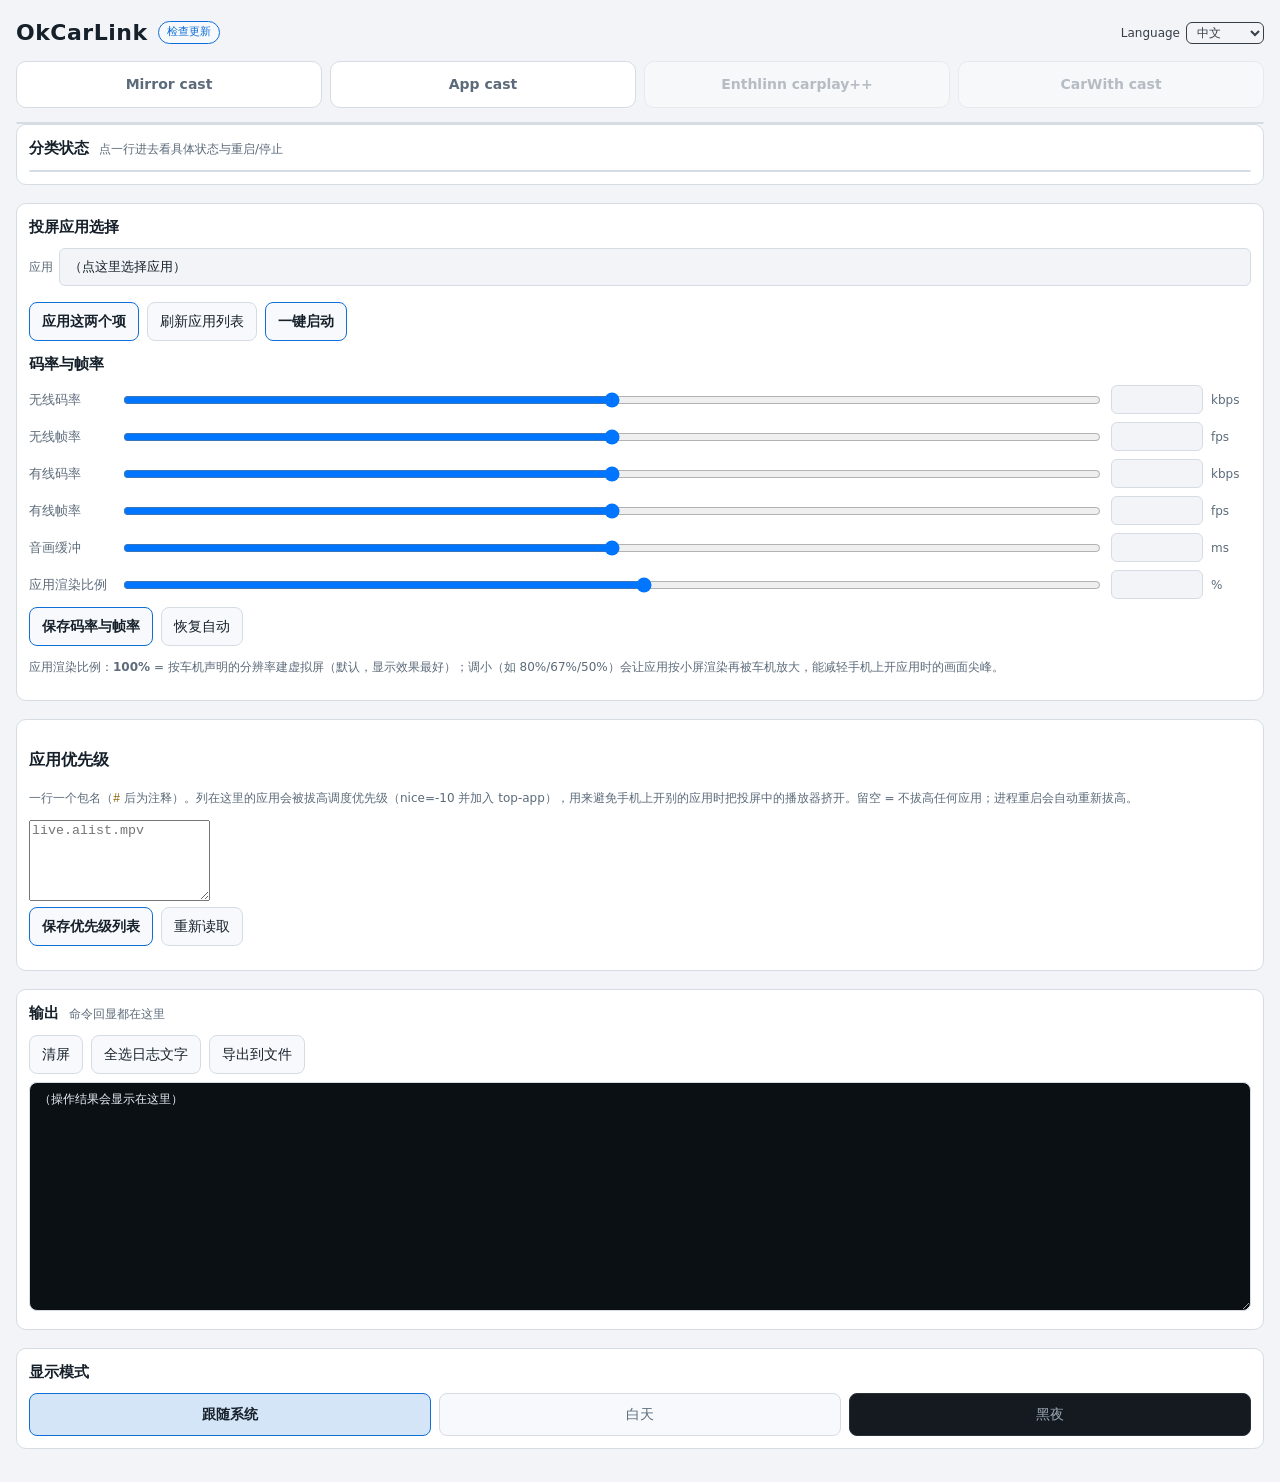
<file: module/panel/index.html>
<!doctype html>
<!-- 面板前门：直接跳到 KernelSU 那套 WebUI（同一份 webroot/，两边界面完全一致）。
     由 okcar-port-panel 启动的 httpd 文档根就是 webroot，所以正常访问 / 时其实看到的是
     webroot/index.html；这个页面只在把文档根指到模块目录时（-h <模块目录>）才用到。 -->
<html lang="zh-CN"><head><meta charset="utf-8">
<meta name="viewport" content="width=device-width,initial-scale=1">
<title>OkCarLink</title>
<script>
  var t = new URLSearchParams(location.search).get('token') || '';
  location.replace('../webroot/' + (t ? '?token=' + encodeURIComponent(t) : ''));
</script></head>
<body style="background:#0f1318;color:#e8eef4;font:15px system-ui;padding:16px">
正在打开 OkCarLink 控制面板…（若没有自动跳转，请访问 <code>../webroot/</code>）
</body></html>
</file>
<file: module/webroot/style.css>
/*
 * OkCarLink module WebUI styles.
 *
 * Two palettes, switched by data-theme on <html> (app.js resolves 跟随系统 into one of them).
 * The rule from the old page is kept: a row is one capability, so its live value and its switch sit
 * on the same line — a status table at the top with the switches far below made nothing readable
 * against the control it belonged to.
 */

:root,
[data-theme="night"] {
  color-scheme: dark;
  --bg: #0f1317;
  --panel: #171d23;
  --panel2: #141a20;
  --line: #26313a;
  --text: #e6edf3;
  --dim: #9aa7b4;
  --accent: #4aa8ff;
  --ok: #35d07f;
  --bad: #ff6b6b;
  --warn: #ffd479;
  --input: #0f141a;
}

[data-theme="day"] {
  color-scheme: light;
  --bg: #f2f4f7;
  --panel: #ffffff;
  --panel2: #f7f9fc;
  --line: #d5dce4;
  --text: #16202a;
  --dim: #5c6b7a;
  --accent: #0f6fd6;
  --ok: #0a8f4d;
  --bad: #c62828;
  --warn: #8a6100;
  --input: #ffffff;
}

* { box-sizing: border-box; }

body {
  margin: 0;
  padding: 16px;
  background: var(--bg);
  color: var(--text);
  font: 14px/1.5 system-ui, -apple-system, "Noto Sans CJK SC", sans-serif;
}

.titlebar { display: flex; align-items: center; gap: 10px; }
/* 语言选择器固定在标题栏右上角。 */
.titlebar .lang { margin-left: auto; display: inline-flex; align-items: center; gap: 6px;
  font-size: 12px; opacity: .85; }
.titlebar .lang select { background: transparent; color: inherit; border: 1px solid currentColor;
  border-radius: 6px; padding: 2px 6px; font: inherit; font-size: 12px; }
.titlebar h1 { margin: 0; font-size: 22px; letter-spacing: 0.5px; }
.pill {
  padding: 2px 8px;
  border: 1px solid var(--accent);
  border-radius: 999px;
  color: var(--accent);
  font-size: 11px;
}

/* ---------------------------------------------------------------- mode select */
.modes {
  display: flex;
  gap: 8px;
  margin: 12px 0 14px;
}
.mode {
  flex: 1 1 0;
  padding: 12px 6px;
  border: 1px solid var(--line);
  border-radius: 10px;
  background: var(--panel);
  color: var(--dim);
  font: inherit;
  font-weight: 600;
  text-align: center;
}
.mode:disabled { opacity: 0.4; }
.mode.active {
  border-color: var(--accent);
  background: color-mix(in srgb, var(--accent) 22%, var(--panel));
  color: var(--text);
  box-shadow: inset 0 0 0 1px var(--accent);
}

/* ---------------------------------------------------------------- status lines */
.line {
  display: flex;
  justify-content: space-between;
  align-items: center;
  padding: 7px 10px;
  margin-bottom: 4px;
  border: 1px solid var(--line);
  border-radius: 8px;
  background: var(--panel);
}
.line .k { color: var(--dim); }
.line .v { font-weight: 700; }
.v.ok { color: var(--ok); }
.v.bad { color: var(--bad); }
.v.warn { color: var(--warn); }
.v.dim { color: var(--dim); font-weight: 400; }

.banner {
  padding: 10px 12px;
  margin: 10px 0;
  border: 1px solid var(--warn);
  border-radius: 8px;
  background: color-mix(in srgb, var(--warn) 14%, var(--panel));
  color: var(--warn);
}
.hidden { display: none !important; }

section {
  margin-bottom: 18px;
  padding: 12px;
  border: 1px solid var(--line);
  border-radius: 10px;
  background: var(--panel);
}
h2 {
  display: flex;
  align-items: baseline;
  gap: 10px;
  margin: 0 0 10px;
  font-size: 15px;
}
.hint { color: var(--dim); font-size: 12px; font-weight: 400; }

.row { display: flex; flex-wrap: wrap; gap: 8px; margin-bottom: 8px; }

button {
  padding: 8px 12px;
  border: 1px solid var(--line);
  border-radius: 8px;
  background: var(--panel2);
  color: var(--text);
  font: inherit;
}
button:hover { border-color: var(--accent); }
button:disabled { opacity: 0.5; }
button.primary { border-color: var(--accent); font-weight: 600; }
button.danger { border-color: var(--bad); color: var(--bad); }

input[type="text"], select {
  padding: 8px 10px;
  border: 1px solid var(--line);
  border-radius: 8px;
  background: var(--input);
  color: var(--text);
  font: inherit;
}
.field { display: flex; align-items: center; gap: 6px; flex: 1 1 220px; }
.field-label { color: var(--dim); font-size: 12px; white-space: nowrap; }
.field select { flex: 1 1 auto; min-width: 0; }

/* ---------------------------------------------------------------- category rows */
.cats { border: 1px solid var(--line); border-radius: 8px; overflow: hidden; }
.cat {
  display: flex;
  align-items: center;
  gap: 8px;
  padding: 9px 10px;
  border-bottom: 1px solid var(--line);
  background: var(--panel2);
}
.cat:last-child { border-bottom: 0; }
.cat .cat-main {
  display: flex;
  align-items: baseline;
  gap: 10px;
  flex: 1 1 auto;
  min-width: 0;
  cursor: pointer;
}
.cat .cat-name { font-weight: 600; white-space: nowrap; }
.cat .cat-val { font-size: 12px; word-break: break-all; }
.cat .cat-val.ok { color: var(--ok); font-weight: 700; }
.cat .cat-val.bad { color: var(--bad); }
.cat .cat-val.warn { color: var(--warn); }
.cat .chev { color: var(--dim); font-size: 12px; }
.cat.open { box-shadow: inset 3px 0 0 var(--accent); }

/* Toggle switch: the only switch shape in this page (left/right sliding). */
.sw { position: relative; display: inline-block; width: 46px; height: 26px; flex: 0 0 auto; }
.sw input { position: absolute; opacity: 0; width: 0; height: 0; }
.sw .track {
  position: absolute;
  inset: 0;
  border-radius: 999px;
  background: color-mix(in srgb, var(--dim) 45%, transparent);
  transition: background 0.15s;
}
.sw .knob {
  position: absolute;
  top: 3px;
  left: 3px;
  width: 20px;
  height: 20px;
  border-radius: 50%;
  background: #fff;
  transition: transform 0.15s;
}
.sw input:checked + .track { background: var(--ok); }
.sw input:checked + .track .knob { transform: translateX(20px); }
.sw input:disabled + .track { opacity: 0.5; }
.sw-label { color: var(--dim); font-size: 12px; white-space: nowrap; }

.detail {
  margin-top: 10px;
  padding: 10px;
  border: 1px solid var(--accent);
  border-radius: 8px;
  background: var(--panel2);
}
.detail h3 { margin: 0 0 8px; font-size: 14px; }
.detail .raw {
  margin: 0 0 10px;
  padding: 8px;
  border: 1px solid var(--line);
  border-radius: 6px;
  background: var(--input);
  color: var(--text);
  font: 12px/1.45 ui-monospace, Menlo, monospace;
  white-space: pre-wrap;
  word-break: break-all;
  max-height: 30vh;
  overflow: auto;
}
.detail .warnbox {
  margin: 0 0 10px;
  padding: 8px 10px;
  border: 1px solid var(--warn);
  border-radius: 6px;
  color: var(--warn);
  font-size: 12px;
}

/* ---------------------------------------------------------------- theme segment */
.seg { display: flex; gap: 8px; }
.seg-item {
  flex: 1 1 0;
  padding: 10px 6px;
  border: 1px solid var(--line);
  border-radius: 8px;
  background: var(--panel2);
  color: var(--dim);
}
.seg-item.active {
  border-color: var(--accent);
  color: var(--text);
  background: color-mix(in srgb, var(--accent) 18%, var(--panel));
  font-weight: 600;
}

pre#out {
  max-height: 42vh;
  margin: 4px 0 0;
  padding: 10px;
  overflow: auto;
  border: 1px solid var(--line);
  border-radius: 8px;
  background: var(--input);
  color: var(--text);
  font: 12px/1.45 ui-monospace, "Cascadia Mono", Menlo, monospace;
  white-space: pre-wrap;
}
code { color: var(--warn); }

/* 输出面板的复制按钮与一闪而过的提示条 */
.outhead { display:flex; align-items:center; justify-content:space-between; gap:8px; margin:0 0 6px; }
button.mini { padding:5px 10px; font-size:12px; border-radius:6px; }
.toast { position:fixed; left:50%; bottom:28px; transform:translateX(-50%) translateY(8px);
         background:var(--panel2,#1c242c); color:var(--fg,#e8eef4); border:1px solid var(--line,#26313a);
         border-radius:999px; padding:8px 16px; font-size:13px; opacity:0; pointer-events:none;
         transition:opacity .18s, transform .18s; z-index:99; max-width:86vw; text-align:center; }
.toast.show { opacity:1; transform:translateX(-50%) translateY(0); }
pre#out { user-select:text; -webkit-user-select:text; }

/* 需求 1：总状态整行放大。需求 7/8/9：长名字的行内换行。需求 11：详情在本行内展开。
   需求 12：投屏应用那两个框在小屏/竖屏下自适应，不再溢出。 */
.cat-name { display:flex; flex-direction:column; line-height:1.25; }
.cat-name-line { display:block; font-size:13px; }
.cat-name-line:first-child { font-size:15px; }
.cat .detail { border-top:1px solid var(--line); margin-top:6px; padding-top:8px; }
@media (max-width: 520px) {
  .row { flex-wrap:wrap; }
  .field { width:100%; }
  .field select { width:100%; min-width:0; }
}

/* 需求：总状态行的名字必须与下面分类行的名字左对齐——给标签一个固定列宽，字号变大也不会错位。
   第二个状态行没有名字，值居中，和总状态行中间那列对齐。 */
.cat-name { flex:0 0 96px; }

/* 需求：总状态行的名字要和下面分类行的名字左对齐——header 没有 section 的 12px 内边距，
   所以状态行单独补 12px（之前偏左就是这个差值）。 */
/* 投屏应用的两个框一样宽 */
#sec-apps .row .field { flex:1 1 0; min-width:0; }
#sec-apps .row .field select { width:100%; }
/* 二级页面 */
#sec-cats.page-open #cats { display:none; }
#sec-cats.page-open h2 { display:none; }
.cat-page .back { margin-bottom:8px; }
.cat-page h2 { margin:0 0 8px; font-size:17px; }
/* 输出用 textarea：原生全选/长按复制 */
textarea#out { width:100%; background:#0c1116; color:var(--fg); border:1px solid var(--line);
  border-radius:8px; padding:9px; font-size:12px; font-family:ui-monospace,monospace;
  white-space:pre-wrap; word-break:break-all; resize:vertical; }

/* 输出面板（textarea）：显式高对比配色，并且选区要能看出来（之前"点了全选也没反应"）。 */
textarea#out {
  background:#0b1015 !important; color:#e8eef4 !important;
  -webkit-text-fill-color:#e8eef4; caret-color:#e8eef4;
  user-select:text; -webkit-user-select:text;
  min-height:220px; line-height:1.45;
}
textarea#out::selection { background:#2f6fd0; color:#ffffff; }
textarea#out::-webkit-selection { background:#2f6fd0; color:#ffffff; }
/* 应用选择：两行、等宽 */
#sec-apps .field-row { flex-wrap:wrap; }
#sec-apps .field { flex:1 1 100%; width:100%; }
#sec-apps .field select, #sec-apps .field input { width:100%; min-width:0; }
#sec-apps .field input[type=search] { margin:6px 0; background:var(--bg); color:var(--fg);
  border:1px solid var(--line); border-radius:6px; padding:7px 9px; font-size:13px; }

/* 状态行与分类行同结构，因此同宽同高；只有值与开关列的对齐在这里补充。 */
.cat.status { background:var(--panel2); font-weight:600; }
.cat.status .cat-name { font-size:15px; }
.cat.status .cat-val { font-size:15px; }
.cat.status .cat-val.center { flex:1; text-align:center; }
.sw-box { display:flex; align-items:center; }
.hidden-select { display:none; }
/* 自带搜索的下拉 */
.picker { position:relative; width:100%; }
.picker-btn { width:100%; text-align:left; background:var(--bg); color:var(--fg);
  border:1px solid var(--line); border-radius:6px; padding:8px 9px; font-size:13px; }
.picker-panel { position:absolute; z-index:20; left:0; right:0; margin-top:4px;
  background:var(--panel); border:1px solid var(--line); border-radius:8px; padding:8px;
  box-shadow:0 6px 20px rgba(0,0,0,.45); }
.picker-panel input[type=search] { width:100%; margin-bottom:6px; background:var(--bg);
  color:var(--fg); border:1px solid var(--line); border-radius:6px; padding:7px 9px; font-size:13px; }
.picker-list { max-height:46vh; overflow:auto; }
.picker-item { padding:8px 6px; border-bottom:1px solid var(--line); font-size:13px; }
.picker-item:last-child { border-bottom:0; }
.picker-item.active { color:var(--accent); }
.picker-item.empty { color:var(--dim); }

/* 页内错误横幅 */
#err-banner { background:#3a1116; color:#ffb4b4; border:1px solid #7a2630; border-radius:8px;
  padding:8px; margin:0 0 10px; font-size:12px; white-space:pre-wrap; }

/* 码率/帧率：滑条与数字输入并排，数字框也能直接手输 */
.qos-row { align-items:center; gap:8px; flex-wrap:nowrap; }
.qos-label { flex:0 0 84px; font-size:13px; color:var(--dim); }
.qos-row input[type=range] { flex:1 1 auto; min-width:0; }
.qos-row input[type=number] { flex:0 0 92px; background:var(--bg); color:var(--fg);
  border:1px solid var(--line); border-radius:6px; padding:6px 8px; font-size:13px; }
.qos-unit { flex:0 0 40px; font-size:12px; color:var(--dim); }
</file>
